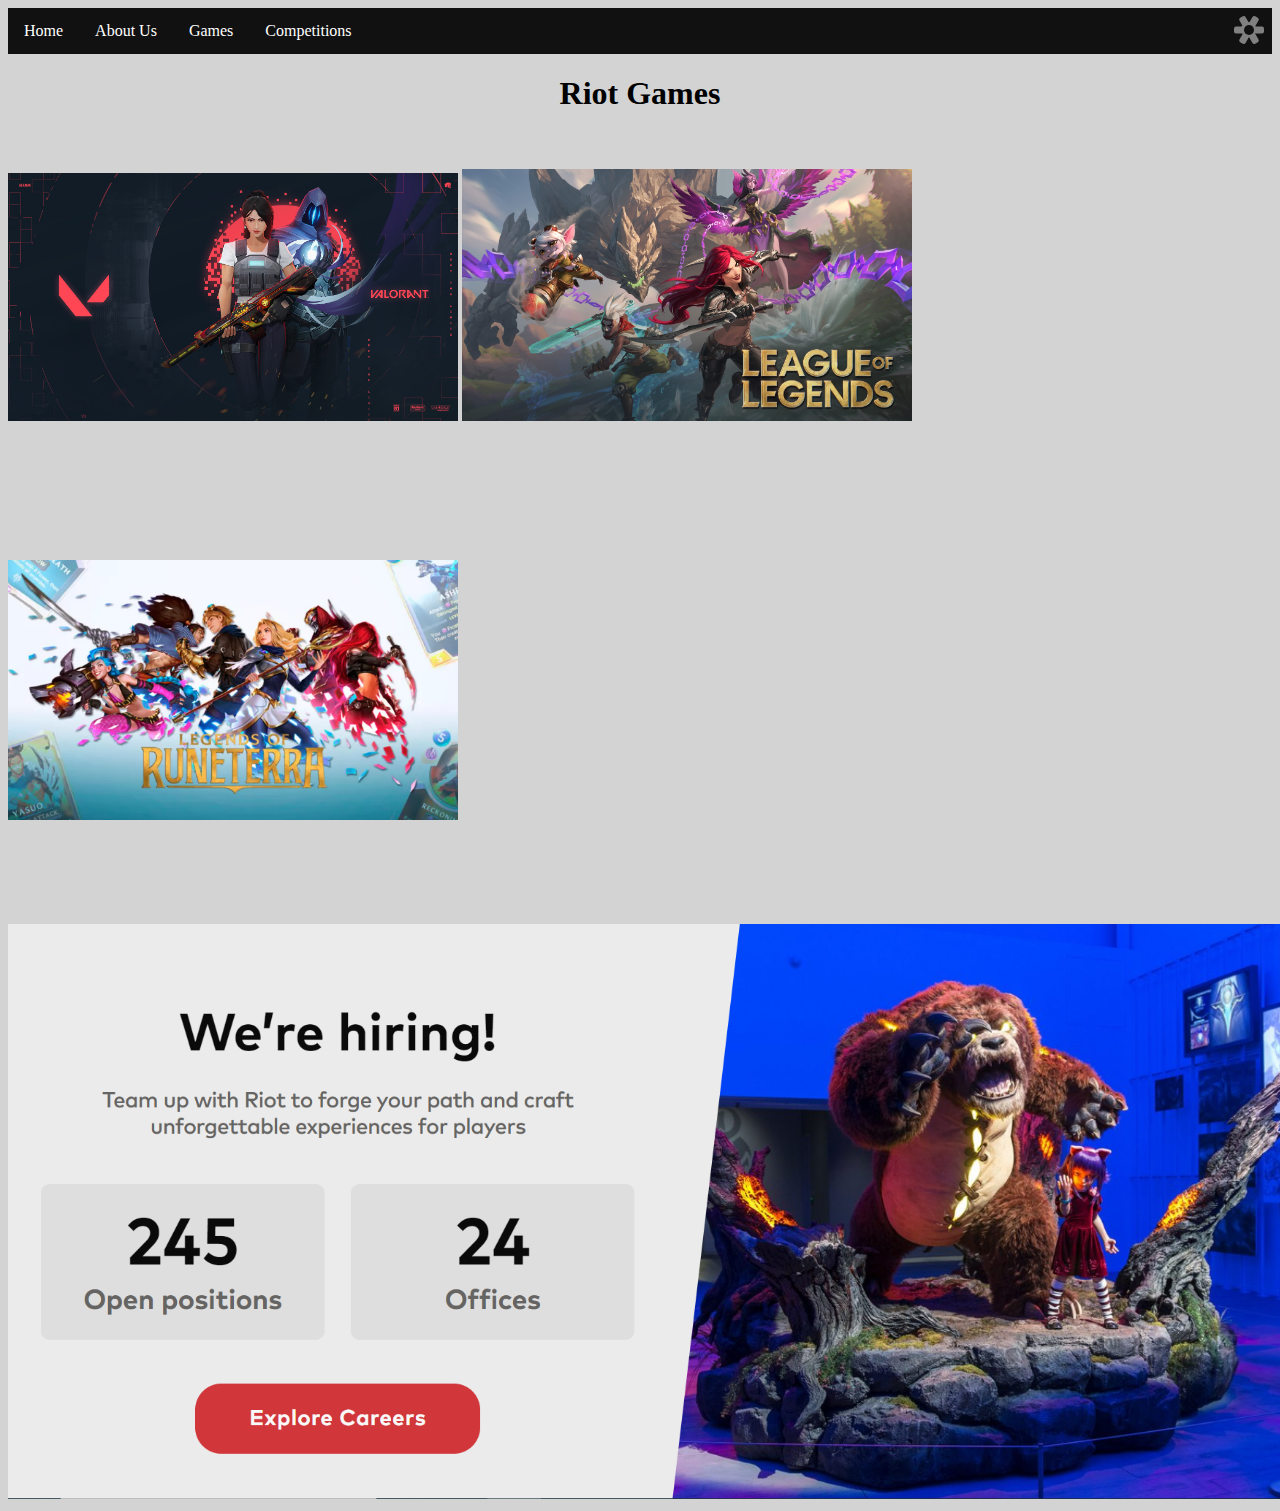
<file: index.html>
<!DOCTYPE html>
<html lang="en">
<head>
    <meta charset="UTF-8">
    <meta http-equiv="X-UA-Compatible" content="IE=edge">
    <meta name="viewport" content="width=device-width, initial-scale=1.0">
    <meta name="author" content="Hugo Reed">
    <title>Riot Games</title>
    <link rel="stylesheet" href="index.css">
</head>
<body id="home1">
    <ul>
        <li>
            <a href="home.html">Home</a>
        </li>
        <li>
            <a href="about.html">About Us</a>
        </li>
        <li>
            <a href="games.html">Games</a>
        </li>
        <li>
            <a href="competitions.html">Competitions</a>
        </li>
        <li id="settings">
            <a href="settings.html"><div class="gear">
                <div class="bar bar1"></div>
                <div class="bar bar2"></div>
                <div class="bar bar3"></div>
                <div class="gear-inner"></div>
            </div></a>
        </li>
    </ul>
    <div id="homediv">
    <h1>Riot Games</h1>
    </div>
    <div>
        <img src="image2.png" width="450" alt="a picture of Valorant" id="bild1">
        <img src="image3.png" width="450" alt="a picture of League of legends" id="bild2">
        <img src="image4.png" width="450" alt="a picture of Legends of runeterra" id="bild3">
    </div>

    <img src="image.png" alt="a nice picture" width="1385">




</body>
</html>
</file>
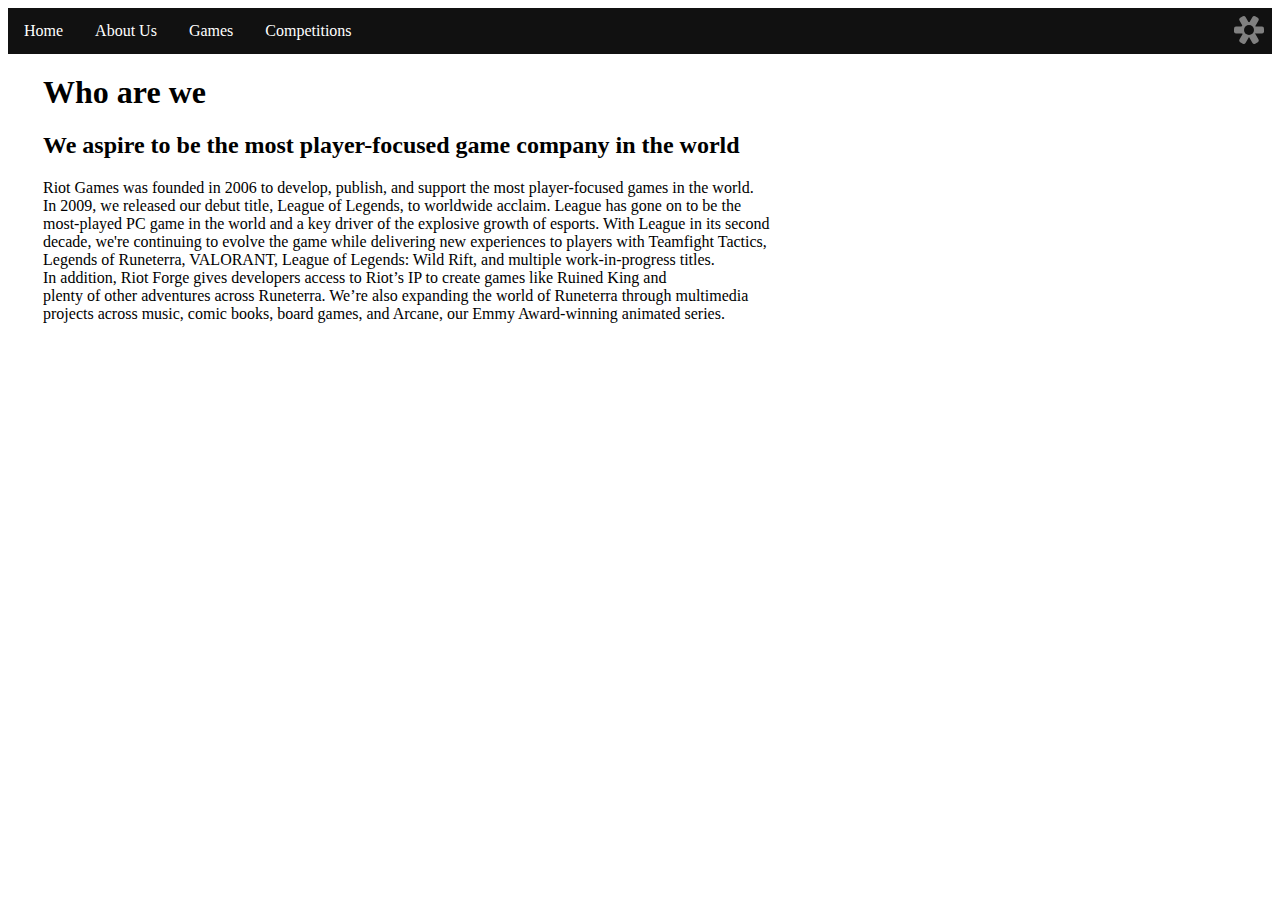
<file: about.html>
<!DOCTYPE html>
<html lang="en">
<head>
    <meta charset="UTF-8">
    <meta http-equiv="X-UA-Compatible" content="IE=edge">
    <meta name="viewport" content="width=device-width, initial-scale=1.0">
    <meta name="author" content="Hugo Reed">
    <title>About Us</title>
    <link rel="stylesheet" href="index.css">
</head>
<body>
    <ul>
        <li>
            <a href="index.html">Home</a>
        </li>
        <li>
            <a href="about.html">About Us</a>
        </li>
        <li>
            <a href="games.html">Games</a>
        </li>
        <li>
            <a href="competitions.html">Competitions</a>
        </li>
        <li id="settings">
            <a href="settings.html"><div class="gear">
                <div class="bar bar1"></div>
                <div class="bar bar2"></div>
                <div class="bar bar3"></div>
                <div class="gear-inner"></div>
            </div></a>
            </li>
    </ul>
    <h1 class="text">
        Who are we
    </h1>
    <h2 class="text">We aspire to be the most player-focused game company in the world</h2>
    
    <p class="text"> Riot Games was founded in 2006 to develop, publish, and support the most player-focused games in the world. <br>
        In 2009, we released our debut title, League of Legends, to worldwide acclaim. League has gone on to be the <br>
        most-played PC game in the world and a key driver of the explosive growth of esports. With League in its second <br> decade,
        we're continuing to evolve the game while delivering new experiences to players with Teamfight Tactics, <br>
        Legends of Runeterra, VALORANT, League of Legends: Wild Rift, and multiple work-in-progress titles.<br>
        In addition, Riot Forge gives developers access to Riot’s IP to create games like Ruined King and <br>
        plenty of other adventures across Runeterra. We’re also expanding the world of Runeterra through multimedia <br>
        projects across music, comic books, board games, and Arcane, our Emmy Award-winning animated series.</p>
    
</body>
</html>
</file>
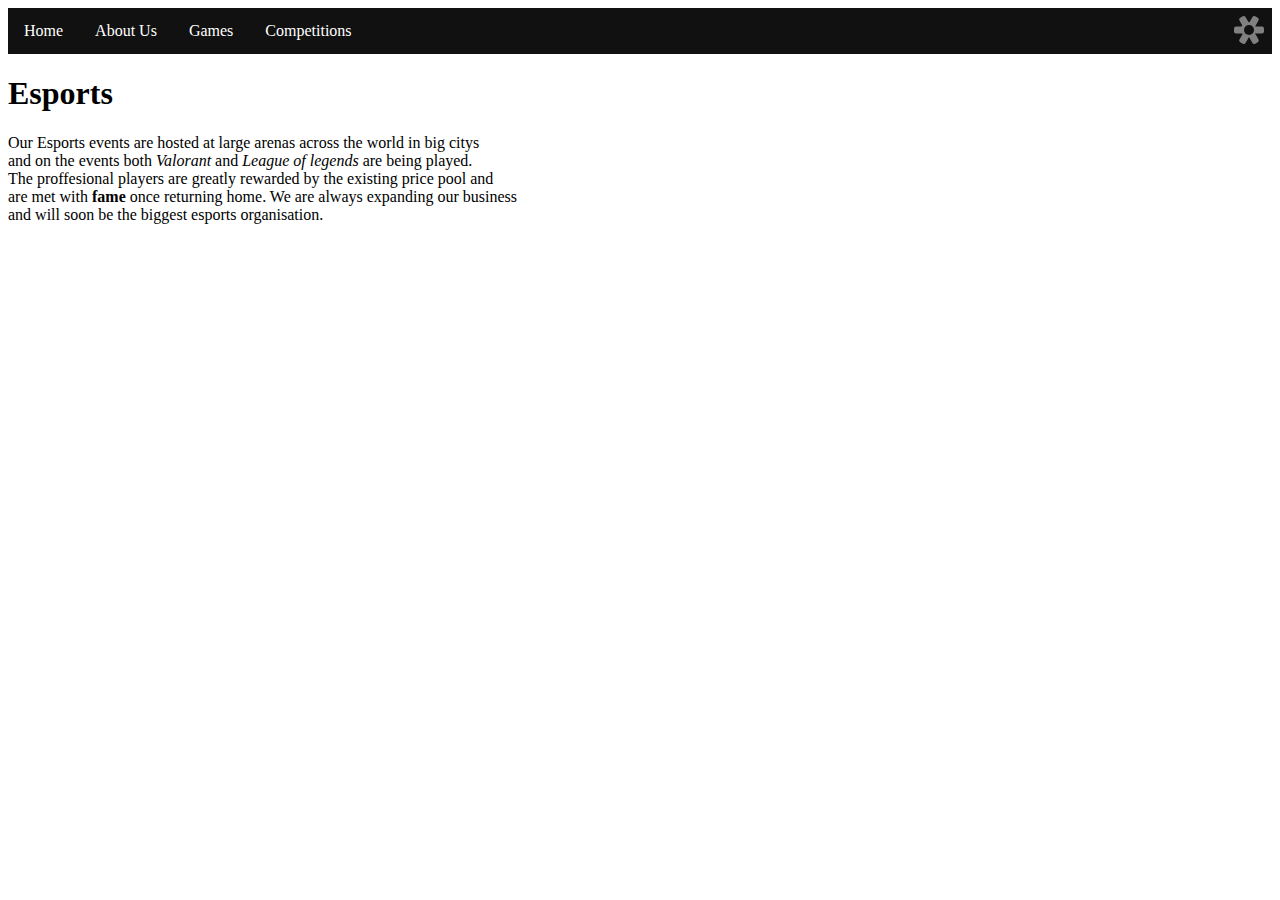
<file: competitions.html>
<!DOCTYPE html>
<html lang="en">
<head>
    <meta charset="UTF-8">
    <meta http-equiv="X-UA-Compatible" content="IE=edge">
    <meta name="viewport" content="width=device-width, initial-scale=1.0">
    <meta name="author" content="Hugo Reed">
    <title>Competitions</title>
    <link rel="stylesheet" href="index.css">
</head>
<body>
    <ul>
        <li>
            <a href="home.html">Home</a>
        </li>
        <li>
            <a href="about.html">About Us</a>
        </li>
        <li>
            <a href="games.html">Games</a>
        </li>
        <li>
            <a href="competitions.html">Competitions</a>
        </li>
        <li id="settings">
            <a href="settings.html"><div class="gear">
                <div class="bar bar1"></div>
                <div class="bar bar2"></div>
                <div class="bar bar3"></div>
                <div class="gear-inner"></div>
            </div></a>
            </li>
    </ul>
    <h1>Esports</h1>
        <p> 
            Our Esports events are hosted at large arenas across the world in big citys <br>
            and on the events both <em>Valorant</em> and <em>League of legends</em> are being played. <br>
            The proffesional players are greatly rewarded by the existing price pool and <br>
            are met with <strong>fame</strong> once returning home. We are always expanding our business <br>
            and will soon be the biggest esports organisation.
        </p>
</body>
</html>
</file>
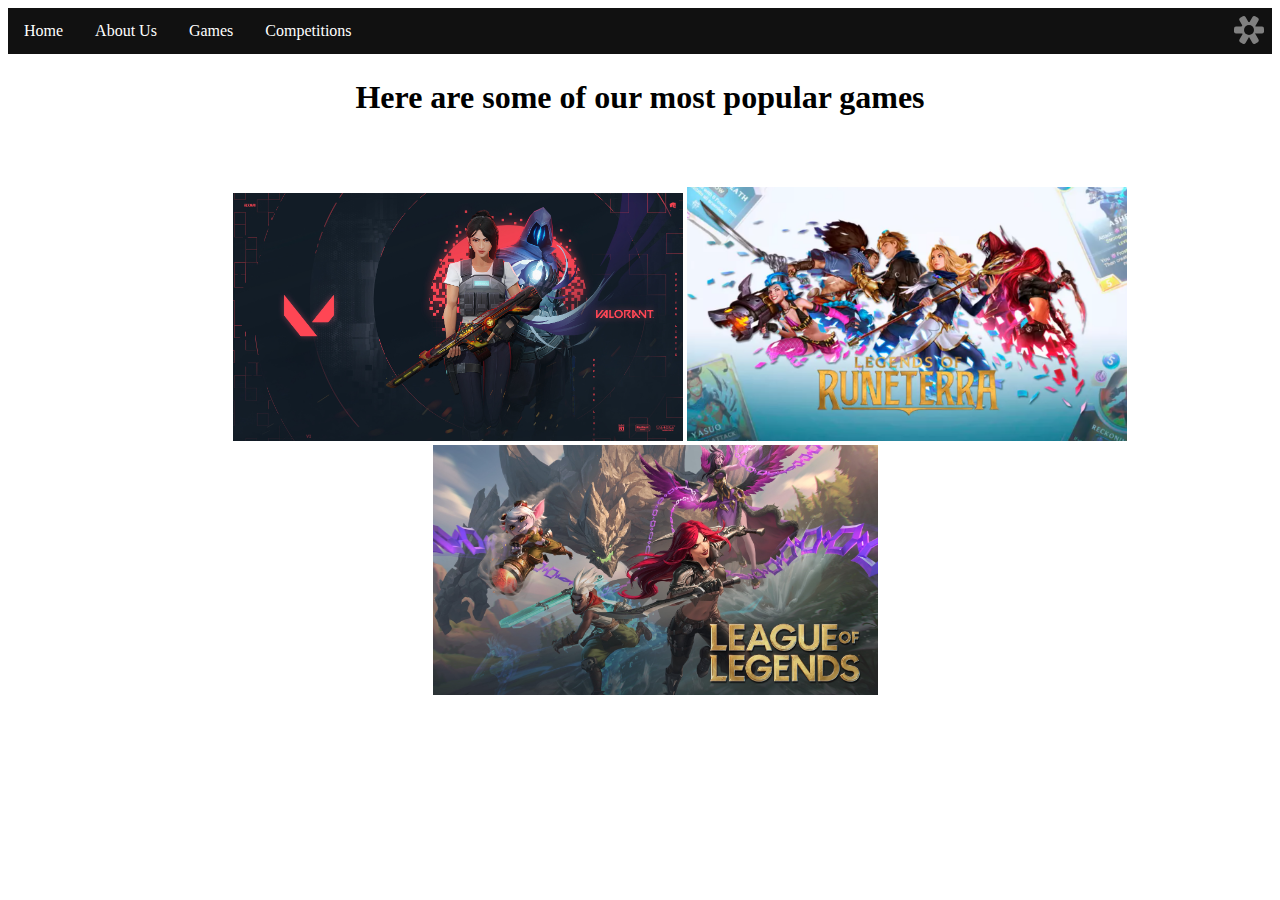
<file: games.html>
<!DOCTYPE html>
<html lang="en">
<head>
    <meta charset="UTF-8">
    <meta http-equiv="X-UA-Compatible" content="IE=edge">
    <meta name="viewport" content="width=device-width, initial-scale=1.0">
    <meta name="author" content="Hugo Reed">
    <title>Games</title>
    <link rel="stylesheet" href="index.css">
</head>
<body>
    <ul>
        <li>
            <a href="home.html">Home</a>
        </li>
        <li>
            <a href="about.html">About Us</a>
        </li>
        <li>
            <a href="games.html">Games</a>
        </li>
        <li>
            <a href="competitions.html">Competitions</a>
        </li>
        <li id="settings">
            <a href="settings.html"><div class="gear">
                <div class="bar bar1"></div>
                <div class="bar bar2"></div>
                <div class="bar bar3"></div>
                <div class="gear-inner"></div>
            </div></a>
            </li>
    </ul>
    <h1 id="h1games">Here are some of our most popular games</h1>
    <div>
        <img src="image2.png" width="450" alt="a picture of Valorant" id="bild4">
       
        <img src="image4.png" width="440" alt="a picture of League of legends" id="bild6">
    </div>
  <img src="image3.png" width="445" alt="a picture of Legends of runeterra" id="bild5">
</body>
</html>
</file>
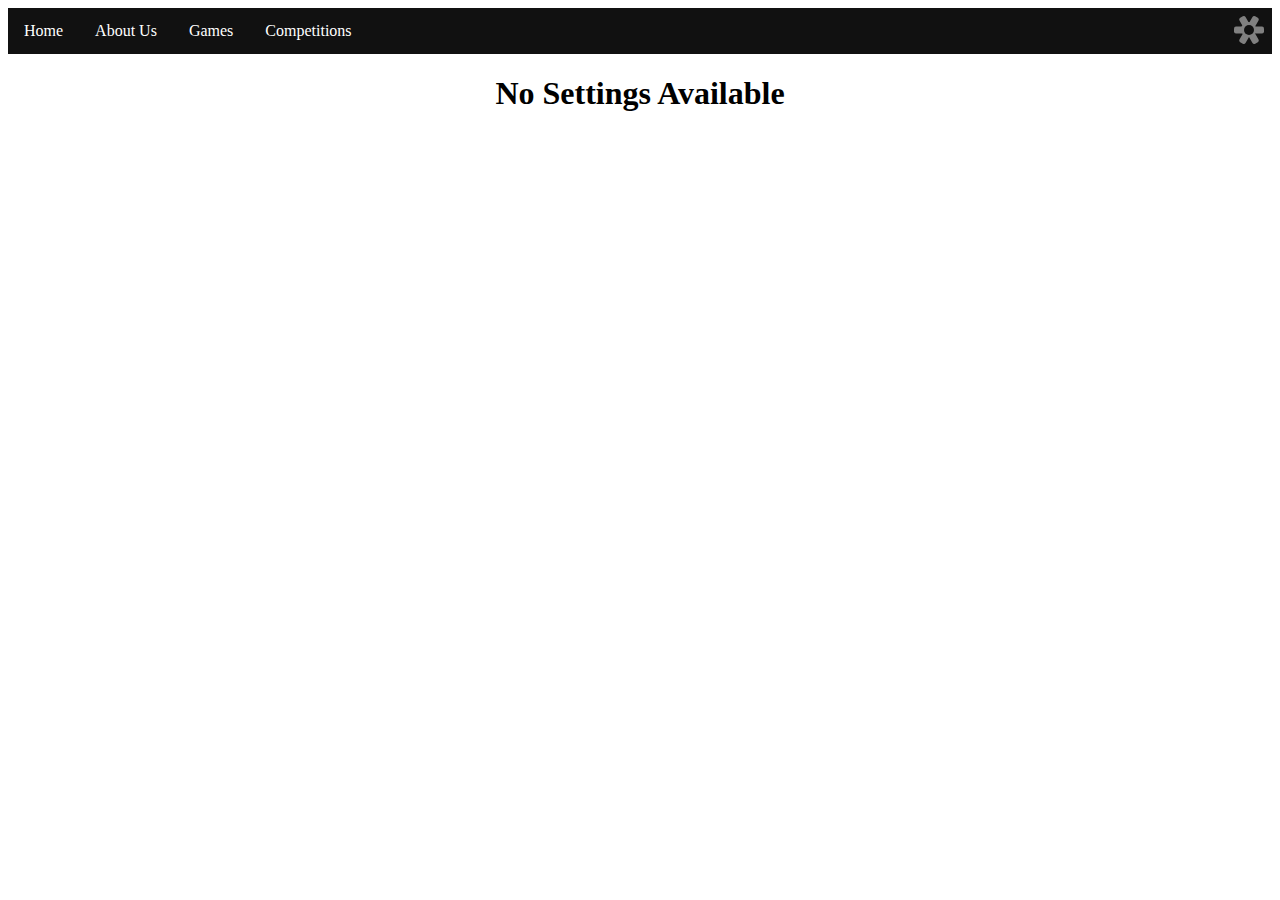
<file: settings.html>
<!DOCTYPE html>
<html lang="en">
<head>
    <meta charset="UTF-8">
    <meta http-equiv="X-UA-Compatible" content="IE=edge">
    <meta name="viewport" content="width=device-width, initial-scale=1.0">
    <meta name="author" content="Hugo Reed">
    <title>About Us</title>
    <link rel="stylesheet" href="index.css">
</head>
<body>
    <ul>
        <li>
            <a href="home.html">Home</a>
        </li>
        <li>
            <a href="about.html">About Us</a>
        </li>
        <li>
            <a href="games.html">Games</a>
        </li>
        <li>
            <a href="competitions.html">Competitions</a>
        </li>
        <li id="settings">
            <a href="settings.html"><div class="gear">
                <div class="bar bar1"></div>
                <div class="bar bar2"></div>
                <div class="bar bar3"></div>
                <div class="gear-inner"></div>
            </div></a>
            </li>
    </ul>
    <div><h1 id="settingh1">No Settings Available</h1></div>
</body>
</html>
</file>
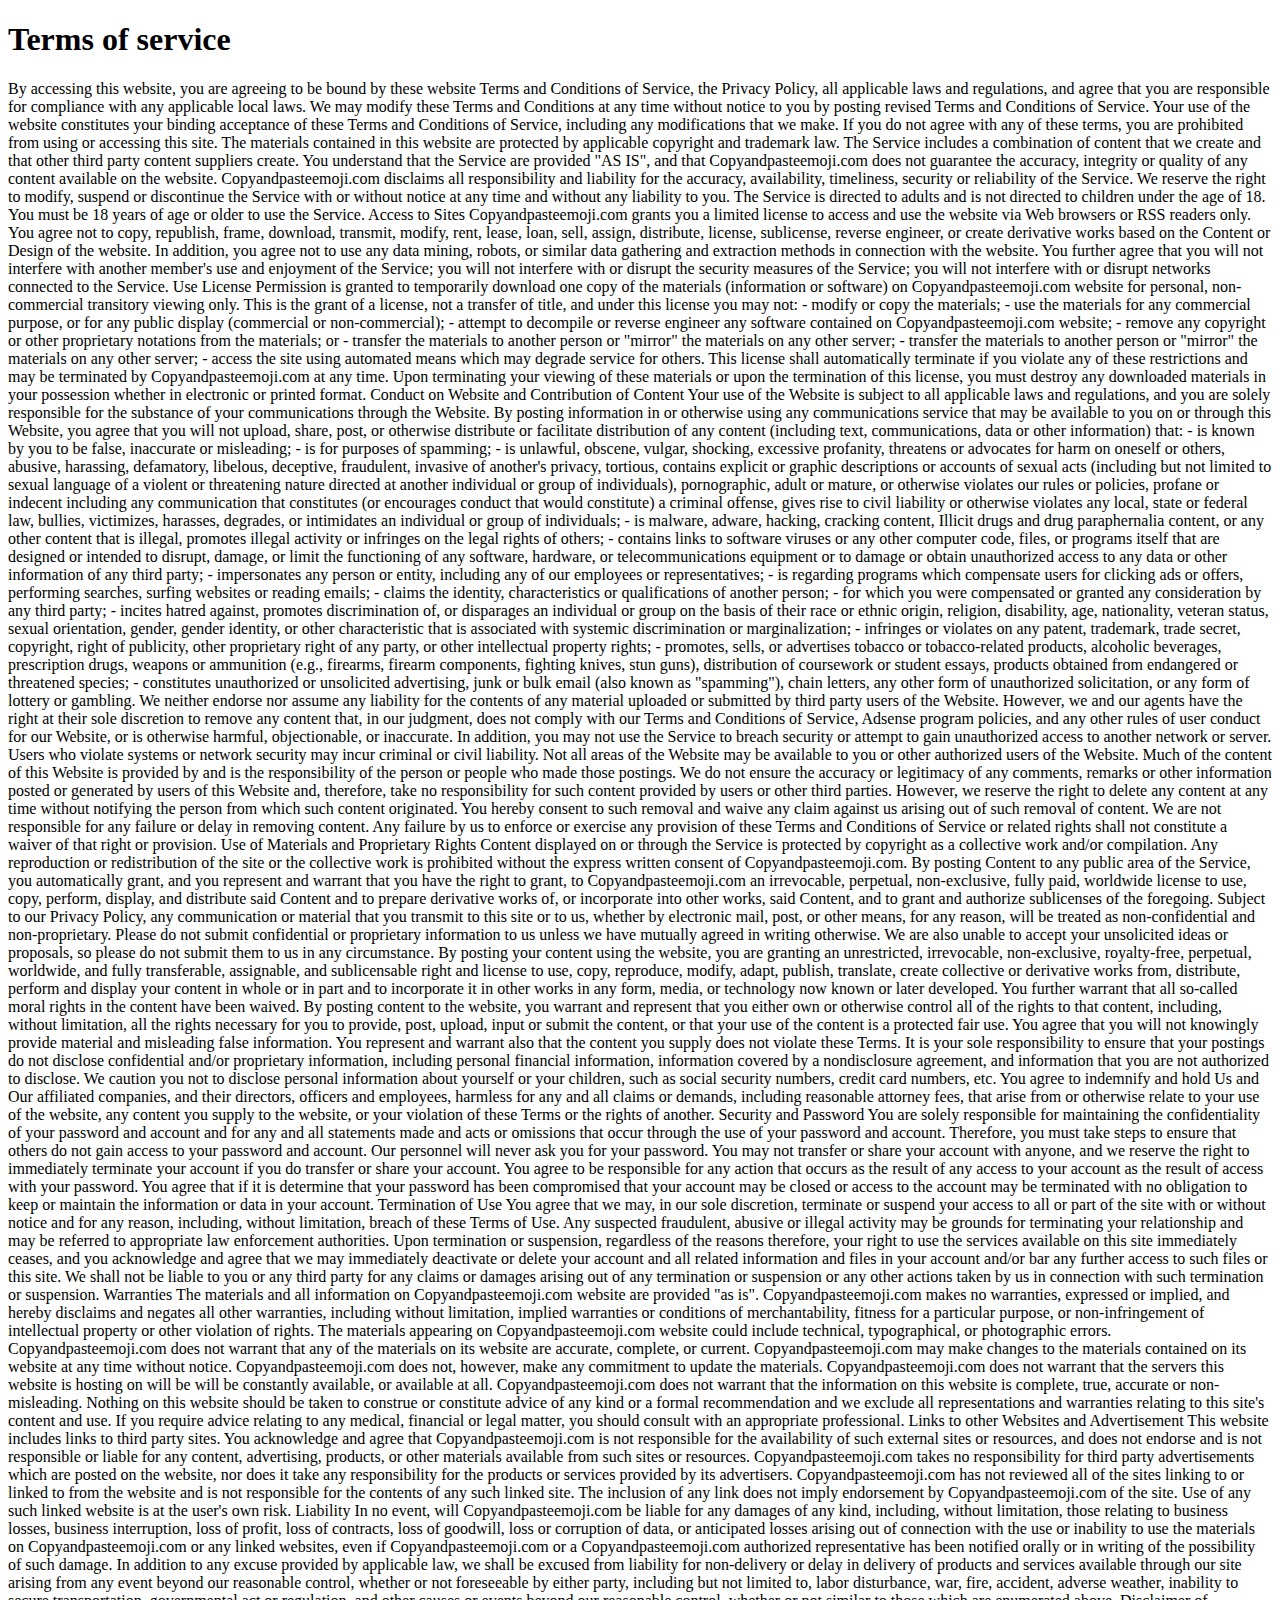
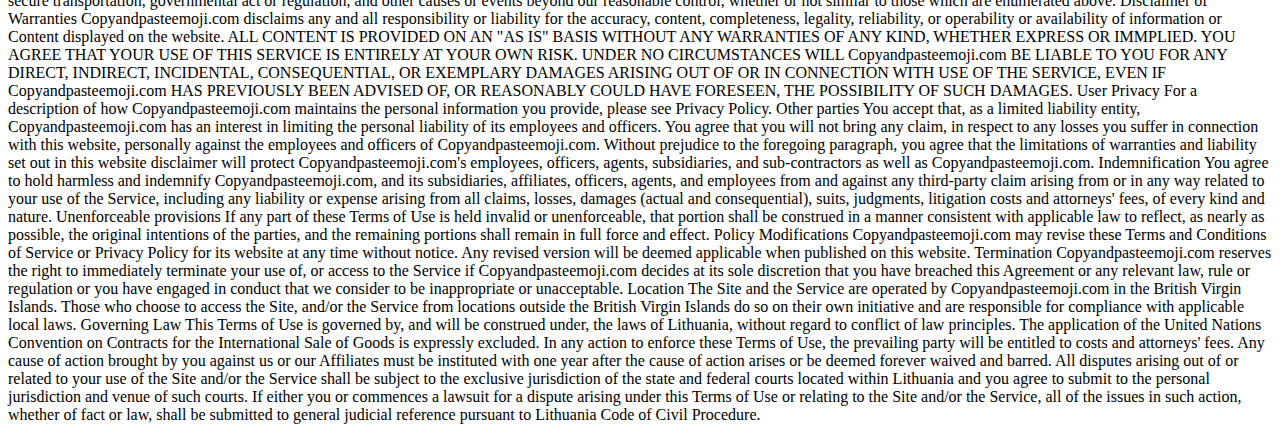
<file: termsofservice.html>
<!DOCTYPE html>
<html lang="en">
<head>
    <meta charset="UTF-8">
    <meta http-equiv="X-UA-Compatible" content="IE=edge">
    <meta name="viewport" content="width=device-width, initial-scale=1.0">
    <meta name="author" content="Hugo Reed">
    <title>Terms of service</title>
</head>
<body>
    <h1>Terms of service</h1>
    <p>
        By accessing this website, you are agreeing to be bound by these website Terms and Conditions of Service, the Privacy Policy, all applicable laws and regulations, and agree that you are responsible for compliance with any applicable local laws. We may modify these Terms and Conditions at any time without notice to you by posting revised Terms and Conditions of Service. Your use of the website constitutes your binding acceptance of these Terms and Conditions of Service, including any modifications that we make. If you do not agree with any of these terms, you are prohibited from using or accessing this site. The materials contained in this website are protected by applicable copyright and trademark law.
The Service includes a combination of content that we create and that other third party content suppliers create. You understand that the Service are provided "AS IS", and that Copyandpasteemoji.com does not guarantee the accuracy, integrity or quality of any content available on the website. Copyandpasteemoji.com disclaims all responsibility and liability for the accuracy, availability, timeliness, security or reliability of the Service. We reserve the right to modify, suspend or discontinue the Service with or without notice at any time and without any liability to you.
The Service is directed to adults and is not directed to children under the age of 18. You must be 18 years of age or older to use the Service.

Access to Sites
Copyandpasteemoji.com grants you a limited license to access and use the website via Web browsers or RSS readers only. You agree not to copy, republish, frame, download, transmit, modify, rent, lease, loan, sell, assign, distribute, license, sublicense, reverse engineer, or create derivative works based on the Content or Design of the website.
In addition, you agree not to use any data mining, robots, or similar data gathering and extraction methods in connection with the website. You further agree that you will not interfere with another member's use and enjoyment of the Service; you will not interfere with or disrupt the security measures of the Service; you will not interfere with or disrupt networks connected to the Service.

Use License
Permission is granted to temporarily download one copy of the materials (information or software) on Copyandpasteemoji.com website for personal, non-commercial transitory viewing only. This is the grant of a license, not a transfer of title, and under this license you may not:
- modify or copy the materials;
- use the materials for any commercial purpose, or for any public display (commercial or non-commercial);
- attempt to decompile or reverse engineer any software contained on Copyandpasteemoji.com website;
- remove any copyright or other proprietary notations from the materials; or
- transfer the materials to another person or "mirror" the materials on any other server;
- transfer the materials to another person or "mirror" the materials on any other server;
- access the site using automated means which may degrade service for others.
This license shall automatically terminate if you violate any of these restrictions and may be terminated by Copyandpasteemoji.com at any time. Upon terminating your viewing of these materials or upon the termination of this license, you must destroy any downloaded materials in your possession whether in electronic or printed format.

Conduct on Website and Contribution of Content
Your use of the Website is subject to all applicable laws and regulations, and you are solely responsible for the substance of your communications through the Website. By posting information in or otherwise using any communications service that may be available to you on or through this Website, you agree that you will not upload, share, post, or otherwise distribute or facilitate distribution of any content (including text, communications, data or other information) that:

- is known by you to be false, inaccurate or misleading;

- is for purposes of spamming;

- is unlawful, obscene, vulgar, shocking, excessive profanity, threatens or advocates for harm on oneself or others, abusive, harassing, defamatory, libelous, deceptive, fraudulent, invasive of another's privacy, tortious, contains explicit or graphic descriptions or accounts of sexual acts (including but not limited to sexual language of a violent or threatening nature directed at another individual or group of individuals), pornographic, adult or mature, or otherwise violates our rules or policies, profane or indecent including any communication that constitutes (or encourages conduct that would constitute) a criminal offense, gives rise to civil liability or otherwise violates any local, state or federal law, bullies, victimizes, harasses, degrades, or intimidates an individual or group of individuals;

- is malware, adware, hacking, cracking content, Illicit drugs and drug paraphernalia content, or any other content that is illegal, promotes illegal activity or infringes on the legal rights of others;

- contains links to software viruses or any other computer code, files, or programs itself that are designed or intended to disrupt, damage, or limit the functioning of any software, hardware, or telecommunications equipment or to damage or obtain unauthorized access to any data or other information of any third party;

- impersonates any person or entity, including any of our employees or representatives;

- is regarding programs which compensate users for clicking ads or offers, performing searches, surfing websites or reading emails;

- claims the identity, characteristics or qualifications of another person;

- for which you were compensated or granted any consideration by any third party;

- incites hatred against, promotes discrimination of, or disparages an individual or group on the basis of their race or ethnic origin, religion, disability, age, nationality, veteran status, sexual orientation, gender, gender identity, or other characteristic that is associated with systemic discrimination or marginalization;

- infringes or violates on any patent, trademark, trade secret, copyright, right of publicity, other proprietary right of any party, or other intellectual property rights;

- promotes, sells, or advertises tobacco or tobacco-related products, alcoholic beverages, prescription drugs, weapons or ammunition (e.g., firearms, firearm components, fighting knives, stun guns), distribution of coursework or student essays, products obtained from endangered or threatened species;

- constitutes unauthorized or unsolicited advertising, junk or bulk email (also known as "spamming"), chain letters, any other form of unauthorized solicitation, or any form of lottery or gambling.

We neither endorse nor assume any liability for the contents of any material uploaded or submitted by third party users of the Website. However, we and our agents have the right at their sole discretion to remove any content that, in our judgment, does not comply with our Terms and Conditions of Service, Adsense program policies, and any other rules of user conduct for our Website, or is otherwise harmful, objectionable, or inaccurate.

In addition, you may not use the Service to breach security or attempt to gain unauthorized access to another network or server. Users who violate systems or network security may incur criminal or civil liability. Not all areas of the Website may be available to you or other authorized users of the Website.

Much of the content of this Website is provided by and is the responsibility of the person or people who made those postings. We do not ensure the accuracy or legitimacy of any comments, remarks or other information posted or generated by users of this Website and, therefore, take no responsibility for such content provided by users or other third parties. However, we reserve the right to delete any content at any time without notifying the person from which such content originated. You hereby consent to such removal and waive any claim against us arising out of such removal of content. We are not responsible for any failure or delay in removing content.

Any failure by us to enforce or exercise any provision of these Terms and Conditions of Service or related rights shall not constitute a waiver of that right or provision.

Use of Materials and Proprietary Rights
Content displayed on or through the Service is protected by copyright as a collective work and/or compilation. Any reproduction or redistribution of the site or the collective work is prohibited without the express written consent of Copyandpasteemoji.com.
By posting Content to any public area of the Service, you automatically grant, and you represent and warrant that you have the right to grant, to Copyandpasteemoji.com an irrevocable, perpetual, non-exclusive, fully paid, worldwide license to use, copy, perform, display, and distribute said Content and to prepare derivative works of, or incorporate into other works, said Content, and to grant and authorize sublicenses of the foregoing.
Subject to our Privacy Policy, any communication or material that you transmit to this site or to us, whether by electronic mail, post, or other means, for any reason, will be treated as non-confidential and non-proprietary.
Please do not submit confidential or proprietary information to us unless we have mutually agreed in writing otherwise. We are also unable to accept your unsolicited ideas or proposals, so please do not submit them to us in any circumstance.
By posting your content using the website, you are granting an unrestricted, irrevocable, non-exclusive, royalty-free, perpetual, worldwide, and fully transferable, assignable, and sublicensable right and license to use, copy, reproduce, modify, adapt, publish, translate, create collective or derivative works from, distribute, perform and display your content in whole or in part and to incorporate it in other works in any form, media, or technology now known or later developed. You further warrant that all so-called moral rights in the content have been waived.
By posting content to the website, you warrant and represent that you either own or otherwise control all of the rights to that content, including, without limitation, all the rights necessary for you to provide, post, upload, input or submit the content, or that your use of the content is a protected fair use. You agree that you will not knowingly provide material and misleading false information. You represent and warrant also that the content you supply does not violate these Terms. It is your sole responsibility to ensure that your postings do not disclose confidential and/or proprietary information, including personal financial information, information covered by a nondisclosure agreement, and information that you are not authorized to disclose. We caution you not to disclose personal information about yourself or your children, such as social security numbers, credit card numbers, etc.
You agree to indemnify and hold Us and Our affiliated companies, and their directors, officers and employees, harmless for any and all claims or demands, including reasonable attorney fees, that arise from or otherwise relate to your use of the website, any content you supply to the website, or your violation of these Terms or the rights of another.

Security and Password
You are solely responsible for maintaining the confidentiality of your password and account and for any and all statements made and acts or omissions that occur through the use of your password and account. Therefore, you must take steps to ensure that others do not gain access to your password and account. Our personnel will never ask you for your password. You may not transfer or share your account with anyone, and we reserve the right to immediately terminate your account if you do transfer or share your account.
You agree to be responsible for any action that occurs as the result of any access to your account as the result of access with your password. You agree that if it is determine that your password has been compromised that your account may be closed or access to the account may be terminated with no obligation to keep or maintain the information or data in your account.

Termination of Use
You agree that we may, in our sole discretion, terminate or suspend your access to all or part of the site with or without notice and for any reason, including, without limitation, breach of these Terms of Use. Any suspected fraudulent, abusive or illegal activity may be grounds for terminating your relationship and may be referred to appropriate law enforcement authorities.
Upon termination or suspension, regardless of the reasons therefore, your right to use the services available on this site immediately ceases, and you acknowledge and agree that we may immediately deactivate or delete your account and all related information and files in your account and/or bar any further access to such files or this site. We shall not be liable to you or any third party for any claims or damages arising out of any termination or suspension or any other actions taken by us in connection with such termination or suspension.

Warranties
The materials and all information on Copyandpasteemoji.com website are provided "as is". Copyandpasteemoji.com makes no warranties, expressed or implied, and hereby disclaims and negates all other warranties, including without limitation, implied warranties or conditions of merchantability, fitness for a particular purpose, or non-infringement of intellectual property or other violation of rights.
The materials appearing on Copyandpasteemoji.com website could include technical, typographical, or photographic errors. Copyandpasteemoji.com does not warrant that any of the materials on its website are accurate, complete, or current. Copyandpasteemoji.com may make changes to the materials contained on its website at any time without notice. Copyandpasteemoji.com does not, however, make any commitment to update the materials.
Copyandpasteemoji.com does not warrant that the servers this website is hosting on will be will be constantly available, or available at all. Copyandpasteemoji.com does not warrant that the information on this website is complete, true, accurate or non-misleading.
Nothing on this website should be taken to construe or constitute advice of any kind or a formal recommendation and we exclude all representations and warranties relating to this site's content and use. If you require advice relating to any medical, financial or legal matter, you should consult with an appropriate professional.

Links to other Websites and Advertisement
This website includes links to third party sites. You acknowledge and agree that Copyandpasteemoji.com is not responsible for the availability of such external sites or resources, and does not endorse and is not responsible or liable for any content, advertising, products, or other materials available from such sites or resources. Copyandpasteemoji.com takes no responsibility for third party advertisements which are posted on the website, nor does it take any responsibility for the products or services provided by its advertisers.
Copyandpasteemoji.com has not reviewed all of the sites linking to or linked to from the website and is not responsible for the contents of any such linked site. The inclusion of any link does not imply endorsement by Copyandpasteemoji.com of the site. Use of any such linked website is at the user's own risk.

Liability
In no event, will Copyandpasteemoji.com be liable for any damages of any kind, including, without limitation, those relating to business losses, business interruption, loss of profit, loss of contracts, loss of goodwill, loss or corruption of data, or anticipated losses arising out of connection with the use or inability to use the materials on Copyandpasteemoji.com or any linked websites, even if Copyandpasteemoji.com or a Copyandpasteemoji.com authorized representative has been notified orally or in writing of the possibility of such damage.
In addition to any excuse provided by applicable law, we shall be excused from liability for non-delivery or delay in delivery of products and services available through our site arising from any event beyond our reasonable control, whether or not foreseeable by either party, including but not limited to, labor disturbance, war, fire, accident, adverse weather, inability to secure transportation, governmental act or regulation, and other causes or events beyond our reasonable control, whether or not similar to those which are enumerated above.

Disclaimer of Warranties
Copyandpasteemoji.com disclaims any and all responsibility or liability for the accuracy, content, completeness, legality, reliability, or operability or availability of information or Content displayed on the website.
ALL CONTENT IS PROVIDED ON AN "AS IS" BASIS WITHOUT ANY WARRANTIES OF ANY KIND, WHETHER EXPRESS OR IMMPLIED. YOU AGREE THAT YOUR USE OF THIS SERVICE IS ENTIRELY AT YOUR OWN RISK.
UNDER NO CIRCUMSTANCES WILL Copyandpasteemoji.com BE LIABLE TO YOU FOR ANY DIRECT, INDIRECT, INCIDENTAL, CONSEQUENTIAL, OR EXEMPLARY DAMAGES ARISING OUT OF OR IN CONNECTION WITH USE OF THE SERVICE, EVEN IF Copyandpasteemoji.com HAS PREVIOUSLY BEEN ADVISED OF, OR REASONABLY COULD HAVE FORESEEN, THE POSSIBILITY OF SUCH DAMAGES.

User Privacy
For a description of how Copyandpasteemoji.com maintains the personal information you provide, please see Privacy Policy.

Other parties
You accept that, as a limited liability entity, Copyandpasteemoji.com has an interest in limiting the personal liability of its employees and officers. You agree that you will not bring any claim, in respect to any losses you suffer in connection with this website, personally against the employees and officers of Copyandpasteemoji.com.
Without prejudice to the foregoing paragraph, you agree that the limitations of warranties and liability set out in this website disclaimer will protect Copyandpasteemoji.com's employees, officers, agents, subsidiaries, and sub-contractors as well as Copyandpasteemoji.com.

Indemnification
You agree to hold harmless and indemnify Copyandpasteemoji.com, and its subsidiaries, affiliates, officers, agents, and employees from and against any third-party claim arising from or in any way related to your use of the Service, including any liability or expense arising from all claims, losses, damages (actual and consequential), suits, judgments, litigation costs and attorneys' fees, of every kind and nature.

Unenforceable provisions
If any part of these Terms of Use is held invalid or unenforceable, that portion shall be construed in a manner consistent with applicable law to reflect, as nearly as possible, the original intentions of the parties, and the remaining portions shall remain in full force and effect.

Policy Modifications
Copyandpasteemoji.com may revise these Terms and Conditions of Service or Privacy Policy for its website at any time without notice. Any revised version will be deemed applicable when published on this website.

Termination
Copyandpasteemoji.com reserves the right to immediately terminate your use of, or access to the Service if Copyandpasteemoji.com decides at its sole discretion that you have breached this Agreement or any relevant law, rule or regulation or you have engaged in conduct that we consider to be inappropriate or unacceptable.

Location
The Site and the Service are operated by Copyandpasteemoji.com in the British Virgin Islands. Those who choose to access the Site, and/or the Service from locations outside the British Virgin Islands do so on their own initiative and are responsible for compliance with applicable local laws.

Governing Law
This Terms of Use is governed by, and will be construed under, the laws of Lithuania, without regard to conflict of law principles. The application of the United Nations Convention on Contracts for the International Sale of Goods is expressly excluded. In any action to enforce these Terms of Use, the prevailing party will be entitled to costs and attorneys' fees. Any cause of action brought by you against us or our Affiliates must be instituted with one year after the cause of action arises or be deemed forever waived and barred. All disputes arising out of or related to your use of the Site and/or the Service shall be subject to the exclusive jurisdiction of the state and federal courts located within Lithuania and you agree to submit to the personal jurisdiction and venue of such courts. If either you or commences a lawsuit for a dispute arising under this Terms of Use or relating to the Site and/or the Service, all of the issues in such action, whether of fact or law, shall be submitted to general judicial reference pursuant to Lithuania Code of Civil Procedure.
    </p>
</body>
</html>
</file>
<file: index.css>
ul {
    list-style-type: none;
    margin: 0;
    padding: 0;
    overflow: hidden;
    background-color: #111;
  }
  
  li {
    float: left;
  }
  
  li a {
    display: block;
    color: white;
    text-align: center;
    padding: 14px 16px;
    text-decoration: none;
  }
  li a:hover {
    background-color: #333;
  }
  #settings{
    float:right;
  }
  #signin{
    float:right;
  }

  * {box-sizing: border-box}
  input[type=text], input[type=password] {
  width: 100%;
  padding: 15px;
  margin: 5px 0 22px 0;
  display: inline-block;
  border: none;
  background: #f1f1f1;
}
input[type=text]:focus, input[type=password]:focus {
  background-color: #ddd;
  outline: none;
}
hr {
  border: 1px solid #f1f1f1;
  margin-bottom: 25px;
}
button {
  background-color: #04AA6D;
  color: white;
  padding: 14px 20px;
  margin: 8px 0;
  border: none;
  cursor: pointer;
  width: 100%;
  opacity: 0.9;
}

button:hover {
  opacity:1;
}
.cancelbutton {
  padding: 14px 20px;
  background-color: #f44336;
}
.cancelbutton, .signupbutton {
  float: left;
  width: 50%;
}
.container {
  padding: 16px;
}
.clearfix::after {
  content: "";
  clear: both;
  display: table;
}
@media screen and (max-width: 300px) {
  .cancelbtn, .signupbtn {
    width: 100%;
  }




}
.gear{
  background-color:gray;
  width: 15px;
  height:15px;
  border-radius: 50%;
  position: relative;
}
.gear-inner{
  background-color:#111;
  width:10px;
  height:10px;
  border-radius: 50%;
  position:absolute;
  top:50%;
  left:50%;
  transform: translate(-50%, -50%);
}
.bar {
  background-color: gray;
  width: 30px;
  height: 7px;
  border-radius: 2px;
  position:absolute;
  top:50%;
  left:50%;
  transform:translate(-50%, -50%)
}
.bar2{
  transform:translate(-50%, -50%) rotate(60deg);
}
.bar3{
  transform:translate(-50%, -50%) rotate(-60deg);
}
#p10{
 text-transform:uppercase;
}
#home1{
  background-color: lightgray;
}
.text{
  margin-left:35px;
  margin-top: 20px;
}
#homediv{
  text-align: center;
}  
#bild1{
  margin-top:35px;
  text-indent: 50px;
  margin-bottom: 100px;
}
#bild2{
  margin-top:35px;
  margin-bottom: 100px;
}
#bild3{
  margin-top:35px;
  margin-bottom:100px;
}
#bild4{
  margin-top: 50px;
  margin-left:225px;
}
#bild6{
  margin-top: 50px;
}
#bild5{
  
  margin-left:425px;
}
#h1games{
  text-align: center;
  margin-top: 25px;
}
#settingh1{
  text-align: center;
}
</file>
